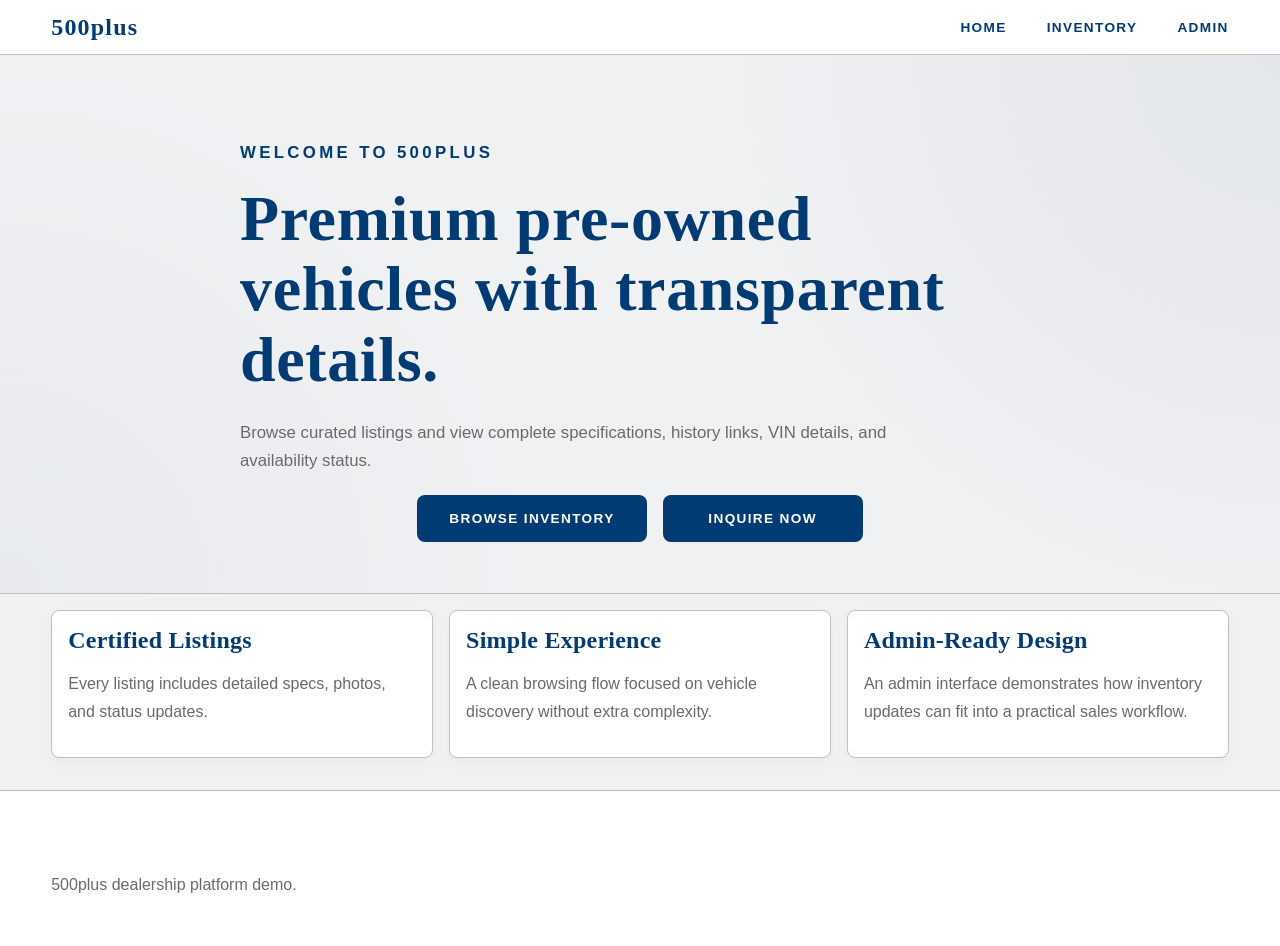
<file: index.html>
<!DOCTYPE html>
<html lang="en">
<head>
  <meta charset="UTF-8" />
  <meta name="viewport" content="width=device-width, initial-scale=1.0" />
  <title>500plus | Welcome</title>
  <link rel="preconnect" href="https://fonts.googleapis.com" />
  <link rel="preconnect" href="https://fonts.gstatic.com" crossorigin />
  <link href="https://fonts.googleapis.com/css2?family=Barlow:wght@400;500;600;700&family=Fraunces:wght@600;700&display=swap" rel="stylesheet" />
  <link rel="stylesheet" href="css/styles.css" />
</head>
<body>
  <header class="site-header">
    <div class="container nav-wrap">
      <a class="brand" href="index.html">500plus</a>
      <nav>
        <a href="index.html" class="active">Home</a>
        <a href="inventory.html">Inventory</a>
        <a href="admin.html">Admin</a>
      </nav>
    </div>
  </header>

  <main>
    <section class="hero landing-hero">
      <div class="container landing-intro">
        <p class="eyebrow">Welcome to 500plus</p>
        <h1>Premium pre-owned vehicles with transparent details.</h1>
        <p>Browse curated listings and view complete specifications, history links, VIN details, and availability status.</p>
        <div class="landing-actions">
          <a class="btn landing-btn" href="inventory.html">Browse Inventory</a>
          <a class="btn landing-btn" href="inquire.html">INQUIRE NOW</a>
        </div>
      </div>
    </section>

    <section class="container landing-grid">
      <article class="card landing-card">
        <h2>Certified Listings</h2>
        <p>Every listing includes detailed specs, photos, and status updates.</p>
      </article>
      <article class="card landing-card">
        <h2>Simple Experience</h2>
        <p>A clean browsing flow focused on vehicle discovery without extra complexity.</p>
      </article>
      <article class="card landing-card">
        <h2>Admin-Ready Design</h2>
        <p>An admin interface demonstrates how inventory updates can fit into a practical sales workflow.</p>
      </article>
    </section>
  </main>

  <footer class="site-footer">
    <div class="container">
      <p>500plus dealership platform demo.</p>
    </div>
  </footer>
  <script src="js/theme-dev.js" defer></script>
</body>
</html>
</file>
<file: css/styles.css>
:root {
  /* Light Luxury Color Palette (From Provided Image) */
  --brand-navy: #003B73;
  --brand-accent: #6096BA;
  --brand-grey-light: #EFF1F3;
  --brand-grey-mid: #BFBFBF;
  --text-primary: #2B2B2B;
  /* Kept very dark for text readability */
  --text-muted: #6A6A6A;
  --text-light: #FFFFFF;
  --bg-main: var(--brand-grey-light);
  --bg-surface: #FFFFFF;
  --border: var(--brand-grey-mid);
  --header-bg: #FFFFFF;
  --label-text: #394a56;
  --spec-text: #4d5e69;
  --link-border: #c8d0d5;
  --spec-divider: #d9d6cf;
  --btn-muted-bg: #31424f;
  --btn-muted-text: #ffffff;
  --btn-danger-bg: #9f2a33;
  --btn-danger-text: #ffffff;
  --status-available-bg: #d5f3e3;
  --status-available-text: #145736;
  --status-sold-bg: #ead0d0;
  --status-sold-text: #7e1f1f;
  --status-reserved-bg: #fde7b4;
  --status-reserved-text: #6e4b06;
  --status-coming-bg: #d9e8ff;
  --status-coming-text: #1f3f7a;
  --admin-message-info: #2e4a6b;
  --admin-message-error: #8f1e28;
  --row-hover-bg: #f9f5ef;
  --dev-panel-bg: #ffffff;
  --modal-overlay-bg: #0f2f52;
  --main-image-hint-bg: #1d2228;
  --main-image-hint-text: #ffffff;
  --thumb-nav-bg: #ffffff;
  --lightbox-overlay-bg: #07090b;
  --lightbox-close-bg: #ffffff;
  --image-delete-bg: #111111;
  --image-delete-text: #ffffff;
  --save-spinner-track: #d3dae0;
  --save-btn-disabled-bg: #9aa4ad;
  --save-btn-disabled-text: #ffffff;

  /* Legacy variable mappings to maintain other pages */
  --bg: var(--bg-main);
  --surface: var(--bg-surface);
  --ink: var(--text-primary);
  --muted: var(--text-muted);
  --accent: var(--brand-navy);
  --accent-soft: var(--brand-grey-mid);
  --radius: 8px;
  --shadow: 0 10px 30px rgba(0, 31, 63, 0.08);
}

* {
  box-sizing: border-box;
}

body {
  margin: 0;
  font-family: "Outfit", sans-serif;
  color: var(--text-primary);
  background: var(--bg-main);
  -webkit-font-smoothing: antialiased;
}

h1,
h2,
h3 {
  font-family: "Playfair Display", serif;
  margin: 0;
  color: var(--brand-navy);
  letter-spacing: 0.01em;
}

p {
  color: var(--text-muted);
  line-height: 1.7;
  font-weight: 300;
}

.container {
  width: min(1200px, 92%);
  margin: 0 auto;
}

.site-header {
  background: var(--header-bg);
  backdrop-filter: blur(12px);
  -webkit-backdrop-filter: blur(12px);
  border-bottom: 1px solid var(--border);
  position: sticky;
  top: 0;
  z-index: 50;
}

.nav-wrap {
  display: flex;
  align-items: center;
  justify-content: space-between;
  padding: 0.85rem 0;
}

.brand {
  color: var(--brand-navy);
  text-decoration: none;
  font-family: "Playfair Display", serif;
  font-weight: 700;
  font-size: 1.5rem;
  display: flex;
  align-items: center;
  gap: 0.75rem;
  letter-spacing: 0.05em;
}

/* Header / Brand logo sizing (overrides inline height where present) */
.nav-wrap .brand img {
  height: 80px !important;
  width: auto !important;
  display: block;
}

/* Footer logo sizing */
.site-footer img {
  height: 50px !important;
  width: auto !important;
  display: block;
}

nav {
  display: flex;
  gap: 2.5rem;
  align-items: center;
}

nav a {
  text-decoration: none;
  color: var(--brand-navy);
  font-size: 0.85rem;
  letter-spacing: 0.1em;
  text-transform: uppercase;
  transition: color 0.3s;
  font-weight: 600;
}

nav a.active,
nav a:hover {
  font-weight: bold;
}

.hero {
  background-color: var(--bg-main);
  background-image: radial-gradient(circle at top right, rgba(0, 31, 63, 0.05) 0%, transparent 40%), radial-gradient(circle at bottom left, rgba(0, 31, 63, 0.03) 0%, transparent 40%);
  position: relative;
  padding: 6rem 0 5rem;
  border-bottom: 1px solid var(--border);
  overflow: hidden;
}

.eyebrow {
  color: var(--brand-navy);
  margin-bottom: 1rem;
  display: block;
  letter-spacing: 0.2em;
  text-transform: uppercase;
  font-size: 0.8rem;
  font-weight: 700;
}

.hero h1 {
  color: var(--brand-navy);
  font-size: clamp(3rem, 5vw, 4.5rem);
  margin-bottom: 1.5rem;
  line-height: 1.1;
  font-weight: 600;
  max-width: 900px;
}

.card {
  background: var(--bg-surface);
  border: 1px solid var(--border);
  border-radius: var(--radius);
  box-shadow: 0 5px 15px rgba(0, 0, 0, 0.03);
  transition: transform 0.4s ease, box-shadow 0.4s ease, border-color 0.4s ease;
}

.card:hover {
  transform: translateY(-5px);
  box-shadow: var(--shadow);
  border-color: rgba(0, 31, 63, 0.1);
}

label {
  font-size: 0.86rem;
  font-weight: 600;
  color: var(--label-text);
}

input,
select,
button {
  width: 100%;
  border-radius: 10px;
  border: 1px solid var(--border);
  padding: 0.58rem 0.68rem;
  font: inherit;
}

button {
  cursor: pointer;
}

.btn,
.btn-secondary {
  cursor: pointer;
  font-family: "Outfit", sans-serif;
  letter-spacing: 0.1em;
  text-transform: uppercase;
  font-size: 0.85rem;
  font-weight: 600;
  border: none;
  border-radius: var(--radius);
  transition: all 0.3s cubic-bezier(0.25, 0.8, 0.25, 1);
  display: inline-flex;
  align-items: center;
  justify-content: center;
  text-decoration: none;
}

.btn {
  background: var(--brand-navy);
  color: var(--text-light);
  padding: 1rem 2rem;
}

.btn:hover {
  background: var(--text-light);
  /* White background */
  color: var(--text-primary);
  /* Black/Dark text */
  transform: translateY(-2px);
  box-shadow: 0 10px 20px rgba(0, 0, 0, 0.1);
}

.btn-secondary {
  background: transparent;
  color: var(--brand-navy);
  padding: 1rem 2rem;
  border: 1px solid var(--brand-navy);
}

.btn-secondary:hover {
  background: var(--brand-navy);
  color: var(--text-light);
  transform: translateY(-2px);
}

.btn-muted {
  background: var(--btn-muted-bg);
  color: var(--btn-muted-text);
}

.btn-danger {
  width: auto;
  background: var(--btn-danger-bg);
  color: var(--btn-danger-text);
  border: none;
  padding: 0.4rem 0.6rem;
}

.results-toolbar {
  padding: 1rem;
  display: flex;
  align-items: flex-end;
  justify-content: space-between;
  gap: 1rem;
}

.results-toolbar h2 {
  margin-bottom: 0.2rem;
}

.vehicle-grid {
  display: grid;
  grid-template-columns: repeat(auto-fill, minmax(250px, 1fr));
  gap: 1rem;
}

/* Homepage-specific: ensure the middle featured vehicle is centered */
#homeVehicleGrid {
  display: flex;
  justify-content: center;
  gap: 1rem;
  flex-wrap: nowrap;
  align-items: stretch;
}

#homeVehicleGrid .vehicle-card {
  flex: 0 0 340px;
  max-width: 340px;
}

@media (max-width: 900px) {
  #homeVehicleGrid {
    flex-wrap: wrap;
    justify-content: center;
  }

  #homeVehicleGrid .vehicle-card {
    flex: 1 1 100%;
    max-width: 640px;
  }
}

.vehicle-card {
  overflow: hidden;
}

.vehicle-card img {
  width: 100%;
  height: 180px;
  object-fit: cover;
}

.vehicle-card-content {
  padding: 0.9rem;
  display: grid;
  gap: 0.45rem;
}


.vehicle-image-link {
  display: block;
  line-height: 0;
}

.vehicle-image-link img {
  cursor: pointer;
}

.vehicle-title {
  display: flex;
  justify-content: space-between;
  gap: 0.8rem;
  font-weight: 700;
}

.price {
  color: var(--accent);
  font-size: 1.1rem;
  font-weight: 700;
}

.specs {
  display: flex;
  gap: 0.5rem;
  flex-wrap: wrap;
  font-size: 0.88rem;
  color: var(--spec-text);
}

.status {
  display: inline-block;
  width: fit-content;
  padding: 0.2rem 0.5rem;
  border-radius: 999px;
  font-size: 0.75rem;
  font-weight: 700;
}

.status-available {
  background: var(--status-available-bg);
  color: var(--status-available-text);
}

.status-sold {
  background: var(--status-sold-bg);
  color: var(--status-sold-text);
}

.status-reserved {
  background: var(--status-reserved-bg);
  color: var(--status-reserved-text);
}

.status-coming-soon {
  background: var(--status-coming-bg);
  color: var(--status-coming-text);
}

.link-btn {
  text-decoration: none;
  text-align: center;
  border-radius: 10px;
  padding: 0.52rem;
  font-weight: 600;
  border: 1px solid var(--link-border);
  color: var(--ink);
}

.link-btn:hover {
  border-color: var(--accent);
  color: var(--accent);
}

.detail-page {
  margin: 1.3rem auto 2rem;
}

.detail-layout {
  display: grid;
  grid-template-columns: 1.2fr 1fr;
  gap: 1rem;
}

.gallery,
.detail-info,
.detail-specs,
.detail-extra {
  padding: 1rem;
}

.main-image {
  width: 100%;
  height: 320px;
  object-fit: cover;
  border-radius: 12px;
}

.thumb-row {
  margin-top: 0.7rem;
  display: grid;
  grid-template-columns: repeat(3, 1fr);
  gap: 0.55rem;
}

.thumb-row img {
  width: 100%;
  height: 85px;
  object-fit: cover;
  border-radius: 10px;
}

.spec-list {
  display: grid;
  grid-template-columns: 1fr 1fr;
  gap: 0.4rem 1rem;
  font-size: 0.92rem;
}

.spec-list div {
  border-bottom: 1px dashed var(--spec-divider);
  padding-bottom: 0.35rem;
}

.site-footer {
  border-top: 1px solid var(--border);
  padding: 4rem 0 2rem;
  background: var(--bg-surface);
  margin-top: auto;
}

.landing-hero {
  padding: 4.2rem 0 3.2rem;
}

.landing-intro {
  max-width: 800px;
}

.landing-intro p {
  max-width: 670px;
  font-size: 1.05rem;
}

.landing-actions {
  margin-top: 1.2rem;
  display: flex;
  gap: 1rem;
  flex-wrap: wrap;
  justify-content: center;
}

.landing-btn {
  min-width: 200px;
}

.landing-btn {
  text-decoration: none;
}

.landing-grid {
  margin: 1rem auto 2rem;
  display: grid;
  gap: 1rem;
  grid-template-columns: repeat(3, 1fr);
}

.landing-card {
  padding: 1rem;
}

.simple-inventory-section {
  margin: 1rem auto 2rem;
  display: grid;
  gap: 1rem;
}

.admin-page {
  margin: 1.3rem auto 2rem;
  display: grid;
  gap: 1rem;
}

.admin-top,
.admin-auth,
.admin-form-wrap,
.admin-list-wrap {
  padding: 1rem;
}

.admin-content {
  display: grid;
  gap: 1rem;
}

.admin-form-title-row {
  display: flex;
  justify-content: space-between;
  gap: 1rem;
  align-items: center;
  margin-bottom: 0.8rem;
}

.admin-grid-2 {
  display: grid;
  grid-template-columns: repeat(2, minmax(0, 1fr));
  gap: 0.55rem 0.9rem;
}

.admin-grid-2 button {
  grid-column: 1 / -1;
  width: auto;
}

.admin-table-scroll {
  overflow-x: auto;
}

.admin-message {
  margin-top: 0.4rem;
  margin-bottom: 0;
  color: var(--admin-message-info);
}

.admin-message.error {
  color: var(--admin-message-error);
}

.hidden {
  display: none;
}

@media (max-width: 980px) {

  .detail-layout,
  .landing-grid,
  .admin-grid-2 {
    grid-template-columns: 1fr;
  }
}

.inventory-section {
  display: grid;
  grid-template-columns: 300px 1fr;
  gap: 1rem;
  margin: 1rem auto 2rem;
}

.filters,
.results-toolbar {
  padding: 1rem;
}

.filters {
  display: grid;
  gap: 0.6rem;
  align-content: start;
  height: fit-content;
}

.results {
  display: grid;
  gap: 1rem;
}

.admin-inline-buttons {
  display: flex;
  gap: 0.5rem;
  align-items: center;
}

.admin-hint {
  margin-top: 0.2rem;
  margin-bottom: 0.6rem;
  font-size: 0.9rem;
}

.admin-row {
  cursor: pointer;
}

.admin-row:hover {
  background: var(--row-hover-bg);
}

.admin-action-cell {
  display: flex;
  flex-wrap: wrap;
  gap: 0.35rem;
}

.btn-small {
  width: auto;
  padding: 0.35rem 0.55rem;
  font-size: 0.82rem;
}

.dev-theme-panel {
  position: fixed;
  right: 14px;
  bottom: 14px;
  width: 240px;
  background: var(--dev-panel-bg);
  border: 1px solid var(--border);
  border-radius: 12px;
  box-shadow: var(--shadow);
  padding: 0.7rem;
  z-index: 999;
}

.dev-theme-panel h3 {
  margin-bottom: 0.2rem;
  font-size: 1rem;
}

.dev-theme-panel p {
  margin: 0 0 0.5rem;
  font-size: 0.8rem;
}

.dev-theme-controls {
  display: grid;
  gap: 0.35rem;
  max-height: min(48vh, 420px);
  overflow-y: auto;
  padding-right: 0.15rem;
}

.dev-theme-controls::-webkit-scrollbar {
  width: 8px;
}

.dev-theme-controls::-webkit-scrollbar-thumb {
  background: color-mix(in srgb, var(--brand-navy) 35%, transparent);
  border-radius: 999px;
}

.dev-theme-row {
  display: flex;
  align-items: center;
  justify-content: space-between;
  gap: 0.4rem;
  font-size: 0.82rem;
}

.dev-theme-label {
  flex: 1;
}

.dev-theme-row-controls {
  display: inline-flex;
  align-items: center;
  gap: 0.25rem;
}

.dev-theme-row input[type='color'] {
  width: 42px;
  height: 28px;
  padding: 0;
  border: none;
  background: transparent;
}

.dev-theme-row-reset {
  width: auto;
  min-width: 52px;
  border: 1px solid var(--border);
  border-radius: 8px;
  background: var(--bg-surface);
  color: var(--text-primary);
  padding: 0.2rem 0.42rem;
  font-size: 0.72rem;
  line-height: 1.1;
}

.dev-theme-actions {
  margin-top: 0.45rem;
}

.dev-theme-actions button {
  width: 100%;
}

@media (max-width: 980px) {

  .inventory-section,
  .detail-layout,
  .landing-grid,
  .admin-grid-2 {
    grid-template-columns: 1fr;
  }

  .dev-theme-panel {
    width: calc(100% - 20px);
    right: 10px;
    bottom: 10px;
  }
}

@media (max-width: 768px) {
  .nav-wrap {
    flex-direction: column;
    gap: 1rem;
  }

  nav {
    flex-wrap: wrap;
    justify-content: center;
    gap: 1rem;
  }

  .hero {
    padding: 3rem 0;
  }

  .hero h1 {
    font-size: 2.2rem;
  }

  .landing-actions {
    flex-direction: column;
    width: 100%;
  }

  .landing-actions .btn,
  .landing-actions .btn-secondary {
    width: 100%;
    min-width: 0;
  }

  .brand {
    font-size: 1.25rem;
  }
}

/* Modal Styles */
.modal-overlay {
  position: fixed;
  top: 0;
  left: 0;
  right: 0;
  bottom: 0;
  background: color-mix(in srgb, var(--modal-overlay-bg) 50%, transparent);
  display: flex;
  align-items: center;
  justify-content: center;
  z-index: 100;
  opacity: 1;
  transition: opacity 0.3s ease;
}

.modal-overlay.hidden {
  display: none;
  opacity: 0;
}

.modal-content {
  background: var(--bg-surface);
  padding: 2.5rem 2rem;
  border-radius: var(--radius);
  max-width: 400px;
  width: 90%;
  text-align: center;
  box-shadow: var(--shadow);
  border-top: 4px solid var(--brand-navy);
}

.modal-content h2 {
  margin-bottom: 1rem;
}

.modal-content p {
  margin-bottom: 1.5rem;
}

@media (max-width: 980px) {

  .inventory-section,
  .detail-layout,
  .landing-grid,
  .admin-grid-2 {
    grid-template-columns: 1fr;
  }

  .dev-theme-panel {
    width: calc(100% - 20px);
    right: 10px;
    bottom: 10px;
  }
}

.inquiry-page {
  margin: 1.3rem auto 2rem;
}

.hero-nav-link {
  text-decoration: none;
  color: var(--brand-navy);
  font-size: 0.85rem;
  letter-spacing: 0.1em;
  text-transform: uppercase;
  font-weight: 600;
  transition: color 0.3s;
  display: inline-flex;
  align-items: center;
  justify-content: center;
  padding: 0.6rem 0.2rem;
}

.hero-nav-link:hover {
  font-weight: bold;
}

.main-image-wrap {
  position: relative;
}

.main-image {
  cursor: zoom-in;
}

.main-image-hint {
  position: absolute;
  right: 10px;
  bottom: 10px;
  background: color-mix(in srgb, var(--main-image-hint-bg) 65%, transparent);
  color: var(--main-image-hint-text);
  font-size: 0.75rem;
  padding: 0.28rem 0.5rem;
  border-radius: 999px;
}

.thumb-gallery-wrap {
  margin-top: 0.7rem;
  display: grid;
  grid-template-columns: 34px 1fr 34px;
  gap: 0.4rem;
  align-items: center;
}

.thumb-row.scrollable {
  display: flex;
  gap: 0.55rem;
  overflow-x: auto;
  scroll-behavior: smooth;
  scrollbar-width: thin;
}

.thumb-row.scrollable::-webkit-scrollbar {
  height: 6px;
}

.thumb-item {
  border: 2px solid transparent;
  padding: 0;
  background: transparent;
  border-radius: 10px;
  overflow: hidden;
  flex: 0 0 auto;
  width: 120px;
  cursor: pointer;
}

.thumb-item.active {
  border-color: var(--brand-navy);
}

.thumb-item img {
  width: 100%;
  height: 85px;
  object-fit: cover;
  display: block;
}

.thumb-nav {
  width: 34px;
  height: 34px;
  border: 1px solid var(--border);
  background: var(--thumb-nav-bg);
  border-radius: 50%;
  font-size: 1.25rem;
  line-height: 1;
  display: inline-flex;
  align-items: center;
  justify-content: center;
}

.image-lightbox {
  position: fixed;
  inset: 0;
  background: color-mix(in srgb, var(--lightbox-overlay-bg) 82%, transparent);
  display: flex;
  align-items: center;
  justify-content: center;
  z-index: 200;
  padding: 1.2rem;
}

.image-lightbox.hidden {
  display: none;
}

.lightbox-image {
  max-width: min(1200px, 95vw);
  max-height: 90vh;
  border-radius: 12px;
  object-fit: contain;
}

.lightbox-close {
  position: absolute;
  top: 14px;
  right: 18px;
  width: 40px;
  height: 40px;
  border-radius: 999px;
  border: none;
  background: color-mix(in srgb, var(--lightbox-close-bg) 92%, transparent);
  font-size: 1.15rem;
  font-weight: 700;
}

.image-preview-wrap {
  grid-column: 1 / -1;
  margin-top: -0.2rem;
}

.image-preview-wrap.hidden {
  display: none;
}

.image-preview-grid {
  display: grid;
  grid-template-columns: repeat(auto-fill, minmax(95px, 1fr));
  gap: 0.5rem;
}

.image-preview-grid img {
  width: 100%;
  height: 72px;
  object-fit: cover;
  border-radius: 8px;
  border: 1px solid var(--border);
}

.image-preview-item {
  position: relative;
}

.image-preview-delete {
  position: absolute;
  top: 4px;
  right: 4px;
  width: 22px;
  height: 22px;
  border-radius: 999px;
  border: none;
  background: color-mix(in srgb, var(--image-delete-bg) 70%, transparent);
  color: var(--image-delete-text);
  font-size: 0.8rem;
  line-height: 1;
  display: inline-flex;
  align-items: center;
  justify-content: center;
  padding: 0;
}

.image-preview-new {
  outline: 2px dashed var(--brand-navy);
  outline-offset: 1px;
}

.image-preview-badge {
  position: absolute;
  left: 4px;
  bottom: 4px;
  background: var(--brand-navy);
  color: var(--btn-muted-text);
  font-size: 0.65rem;
  padding: 0.1rem 0.3rem;
  border-radius: 999px;
}
.save-progress-modal {
  max-width: 430px;
}

.save-spinner {
  width: 42px;
  height: 42px;
  border: 4px solid var(--save-spinner-track);
  border-top-color: var(--brand-navy);
  border-radius: 50%;
  margin: 0 auto 1rem;
  animation: save-spin 0.85s linear infinite;
}

.save-spinner.hidden {
  display: none;
}

.save-confirm-btn {
  min-width: 140px;
  margin: 0 auto;
}

.save-confirm-btn:disabled,
.save-confirm-btn:disabled:hover {
  background: var(--save-btn-disabled-bg);
  color: var(--save-btn-disabled-text);
  cursor: not-allowed;
  transform: none;
  box-shadow: none;
}

.save-confirm-btn.ready:not(:disabled) {
  background: var(--brand-navy);
  color: var(--text-light);
}

.save-confirm-btn.ready.error:not(:disabled) {
  background: var(--btn-danger-bg);
  color: var(--text-light);
}

.save-confirm-btn.ready:not(:disabled):hover {
  background: var(--brand-accent);
  color: var(--text-light);
}

@keyframes save-spin {
  from {
    transform: rotate(0deg);
  }

  to {
    transform: rotate(360deg);
  }
}
</file>
